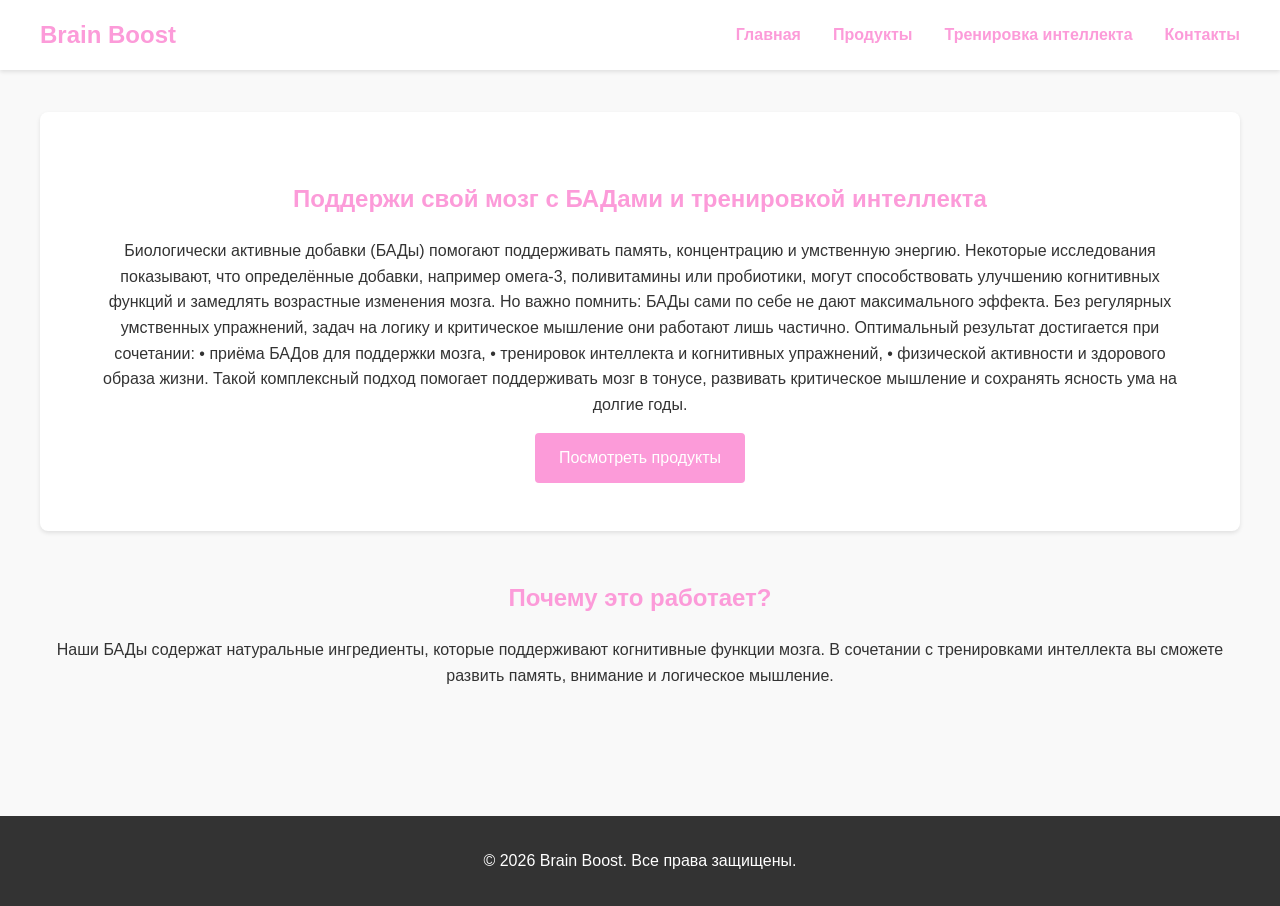
<file: index.html>
<!DOCTYPE html>
<html lang="ru">
<head>
    <meta charset="UTF-8">
    <meta name="viewport" content="width=device-width, initial-scale=1.0">
    <title>Brain Boost - БАДы и тренировка интеллекта</title>
    <link rel="stylesheet" href="style.css">
</head>
<body>
    <header>
        <nav>
            <div class="nav-container">
                <h1>Brain Boost</h1>
                <ul>
                    <li><a href="index.html">Главная</a></li>
                    <li><a href="products.html">Продукты</a></li>
                    <li><a href="training.html">Тренировка интеллекта</a></li>
                    <li><a href="contacts.html">Контакты</a></li>
                </ul>
            </div>
        </nav>
    </header>

    <main>
        <section id="hero">
            <h2>Поддержи свой мозг с БАДами и тренировкой интеллекта</h2>
            <p>Биологически активные добавки (БАДы) помогают поддерживать память, концентрацию и умственную энергию. Некоторые исследования показывают, что определённые добавки, например омега‑3, поливитамины или пробиотики, могут способствовать улучшению когнитивных функций и замедлять возрастные изменения мозга. Но важно помнить: БАДы сами по себе не дают максимального эффекта. Без регулярных умственных упражнений, задач на логику и критическое мышление они работают лишь частично. Оптимальный результат достигается при сочетании: • приёма БАДов для поддержки мозга, • тренировок интеллекта и когнитивных упражнений, • физической активности и здорового образа жизни. Такой комплексный подход помогает поддерживать мозг в тонусе, развивать критическое мышление и сохранять ясность ума на долгие годы.</p>
            <a href="products.html" class="btn">Посмотреть продукты</a>
        </section>

        <section id="about">
            <h2>Почему это работает?</h2>
            <p>Наши БАДы содержат натуральные ингредиенты, которые поддерживают когнитивные функции мозга. В сочетании с тренировками интеллекта вы сможете развить память, внимание и логическое мышление.</p>
        </section>
    </main>

    <footer>
        <p>&copy; 2026 Brain Boost. Все права защищены.</p>
    </footer>

    <script src="script.js"></script>
</body>
</html>
</file>
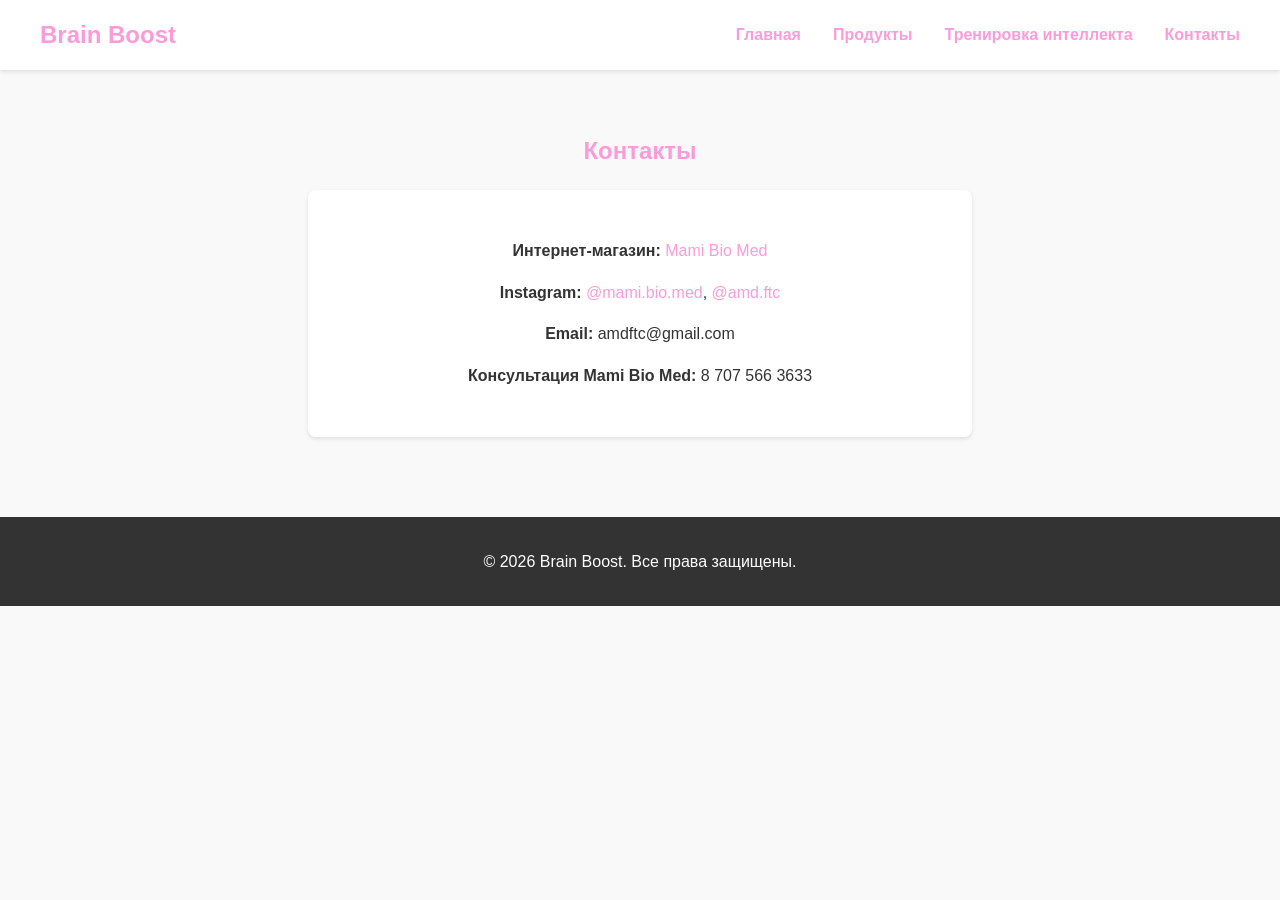
<file: contacts.html>
<!DOCTYPE html>
<html lang="ru">
<head>
    <meta charset="UTF-8">
    <meta name="viewport" content="width=device-width, initial-scale=1.0">
    <title>Контакты - Brain Boost</title>
    <link rel="stylesheet" href="style.css">
</head>
<body>
    <header>
        <nav>
            <div class="nav-container">
                <h1>Brain Boost</h1>
                <ul>
                    <li><a href="index.html">Главная</a></li>
                    <li><a href="products.html">Продукты</a></li>
                    <li><a href="training.html">Тренировка интеллекта</a></li>
                    <li><a href="contacts.html">Контакты</a></li>
                </ul>
            </div>
        </nav>
    </header>

    <main>
        <h2>Контакты</h2>
        <div class="contact-info">
            <p><strong>Интернет-магазин:</strong> <a href="https://mamibiomed.kz/?utm_source=ig&utm_medium=social&utm_content=link_in_bio&fbclid=PAdGRleAQ6535leHRuA2FlbQIxMQBzcnRjBmFwcF9pZA8xMjQwMjQ1NzQyODc0MTQAAadCOXR-ng93f2Jtij0pflbbprkejiNlpGNdF1drA9UhZ-2Az9vWyLY8pZ7CaA_aem_cY9lOgrxD-LnwDB-L5IBPg">Mami Bio Med</a></p>
            <p><strong>Instagram:</strong> <a href="https://instagram.com/mami.bio.med">@mami.bio.med</a>, <a href="https://instagram.com/amd.ftc">@amd.ftc</a></p>
            <p><strong>Email:</strong> amdftc@gmail.com</p>
            <p><strong>Консультация Mami Bio Med:</strong> 8 707 566 3633</p>
        </div>
    </main>

    <footer>
        <p>&copy; 2026 Brain Boost. Все права защищены.</p>
    </footer>

    <script src="script.js"></script>
</body>
</html>
</file>
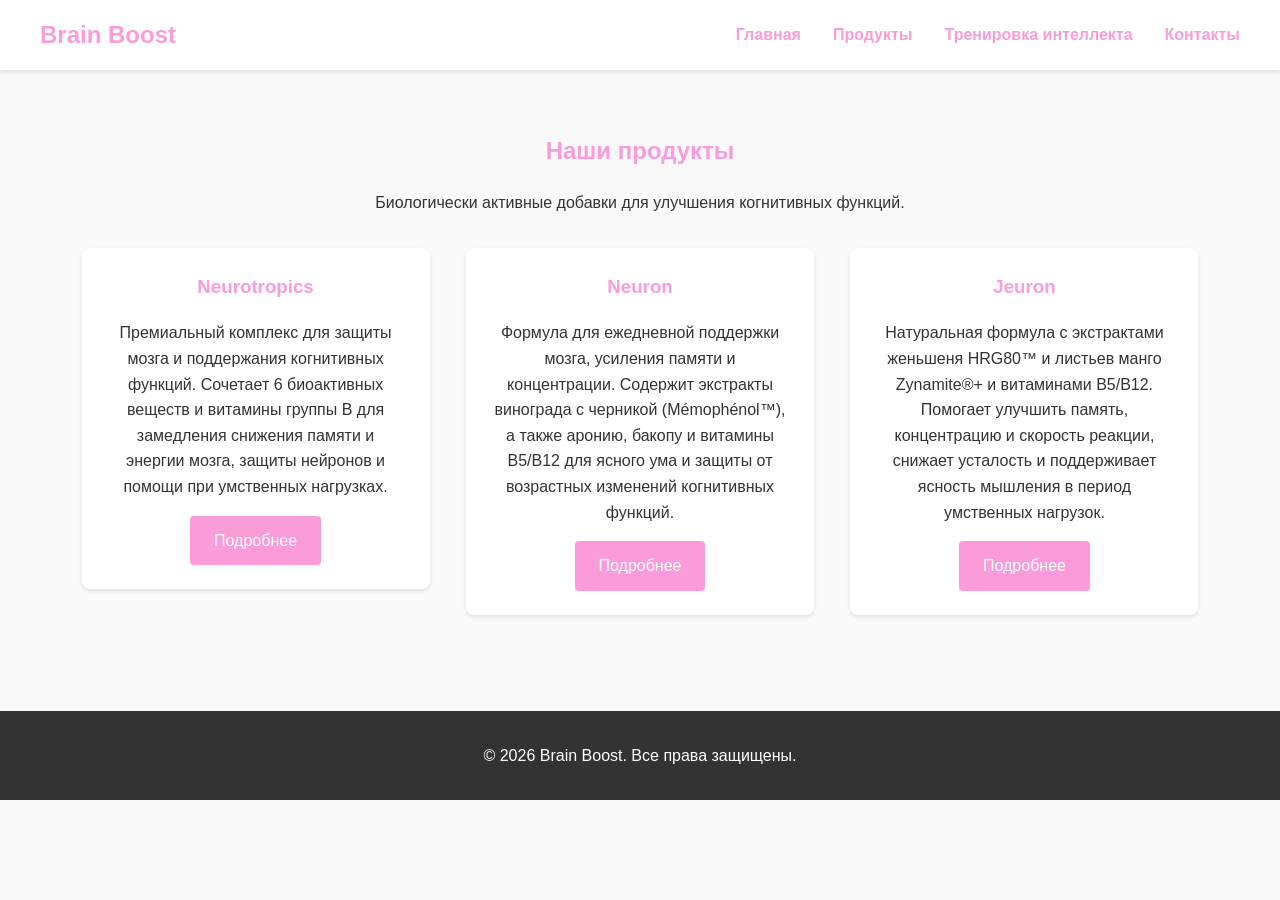
<file: products.html>
<!DOCTYPE html>
<html lang="ru">
<head>
    <meta charset="UTF-8">
    <meta name="viewport" content="width=device-width, initial-scale=1.0">
    <title>Продукты - Brain Boost</title>
    <link rel="stylesheet" href="style.css">
</head>
<body>
    <header>
        <nav>
            <div class="nav-container">
                <h1>Brain Boost</h1>
                <ul>
                    <li><a href="index.html">Главная</a></li>
                    <li><a href="products.html">Продукты</a></li>
                    <li><a href="training.html">Тренировка интеллекта</a></li>
                    <li><a href="contacts.html">Контакты</a></li>
                </ul>
            </div>
        </nav>
    </header>

    <main>
        <h2>Наши продукты</h2>
        <p>Биологически активные добавки для улучшения когнитивных функций.</p>

        <div class="products">
            <div class="product-card">
                <h3>Neurotropics</h3>
                <p>Премиальный комплекс для защиты мозга и поддержания когнитивных функций. Сочетает 6 биоактивных веществ и витамины группы B для замедления снижения памяти и энергии мозга, защиты нейронов и помощи при умственных нагрузках.</p>
                <a href="https://mamibiomed.kz" class="btn">Подробнее</a>
            </div>
            <div class="product-card">
                <h3>Neuron</h3>
                <p>Формула для ежедневной поддержки мозга, усиления памяти и концентрации. Содержит экстракты винограда с черникой (Mémophénol™), а также аронию, бакопу и витамины B5/B12 для ясного ума и защиты от возрастных изменений когнитивных функций.</p>
                <a href="https://mamibiomed.kz" class="btn">Подробнее</a>
            </div>
            <div class="product-card">
                <h3>Jeuron</h3>
                <p>Натуральная формула с экстрактами женьшеня HRG80™ и листьев манго Zynamite®+ и витаминами B5/B12. Помогает улучшить память, концентрацию и скорость реакции, снижает усталость и поддерживает ясность мышления в период умственных нагрузок.</p>
                <a href="https://mamibiomed.kz" class="btn">Подробнее</a>
            </div>
        </div>
    </main>

    <footer>
        <p>&copy; 2026 Brain Boost. Все права защищены.</p>
    </footer>

    <script src="script.js"></script>
</body>
</html>
</file>
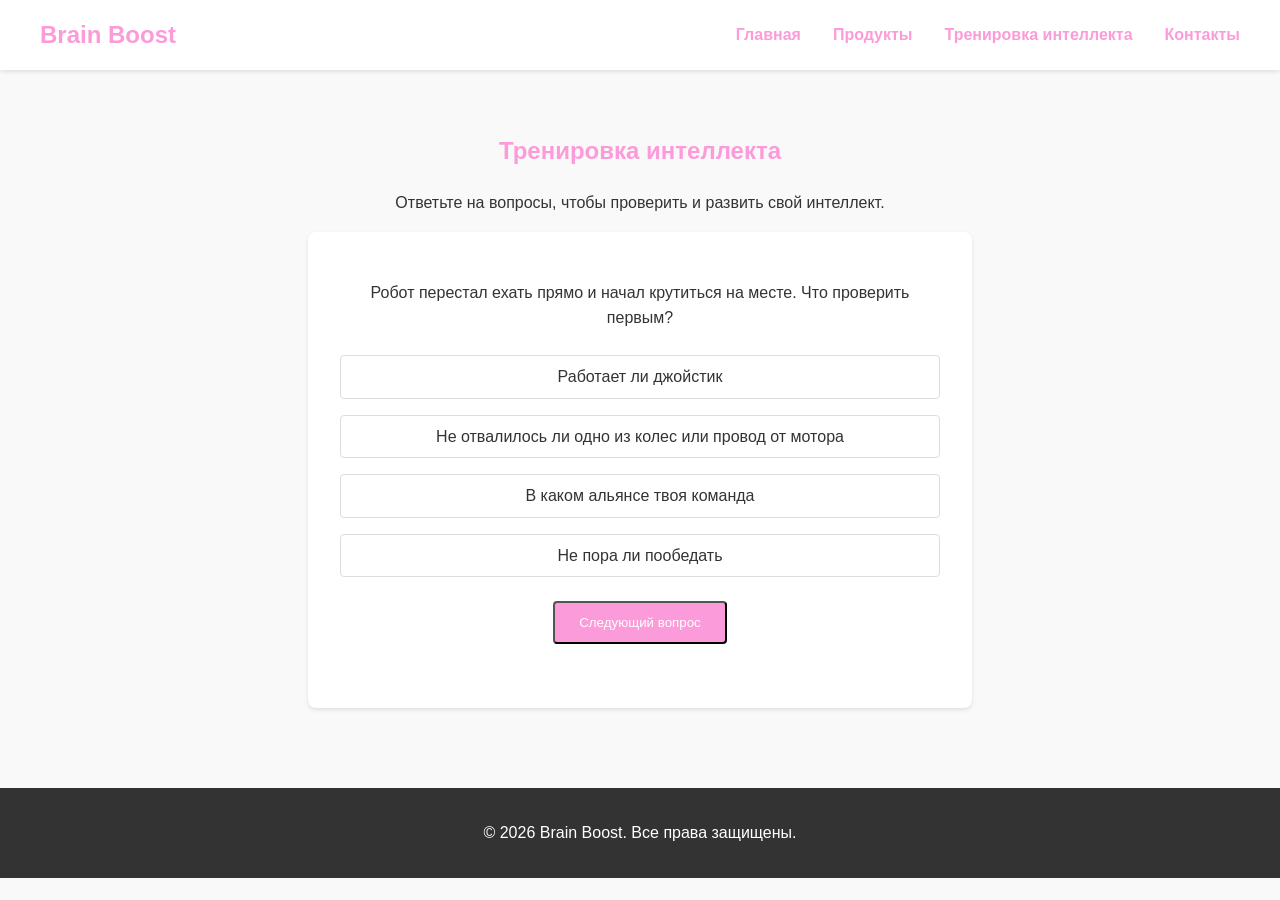
<file: training.html>
<!DOCTYPE html>
<html lang="ru">
<head>
    <meta charset="UTF-8">
    <meta name="viewport" content="width=device-width, initial-scale=1.0">
    <title>Тренировка интеллекта - Brain Boost</title>
    <link rel="stylesheet" href="style.css">
</head>
<body>
    <header>
        <nav>
            <div class="nav-container">
                <h1>Brain Boost</h1>
                <ul>
                    <li><a href="index.html">Главная</a></li>
                    <li><a href="products.html">Продукты</a></li>
                    <li><a href="training.html">Тренировка интеллекта</a></li>
                    <li><a href="contacts.html">Контакты</a></li>
                </ul>
            </div>
        </nav>
    </header>

    <main>
        <h2>Тренировка интеллекта</h2>
        <p>Ответьте на вопросы, чтобы проверить и развить свой интеллект.</p>

        <div class="quiz">
            <div id="question-container">
                <div class="question">
                    <p id="question-text">Вопрос 1: Какой цвет получается при смешивании красного и синего?</p>
                    <div class="options">
                        <div class="option" data-answer="wrong">Желтый</div>
                        <div class="option" data-answer="correct">Фиолетовый</div>
                        <div class="option" data-answer="wrong">Зеленый</div>
                        <div class="option" data-answer="wrong">Оранжевый</div>
                    </div>
                </div>
                <!-- Добавить еще вопросы -->
            </div>
            <button id="next-btn" class="btn">Следующий вопрос</button>
            <div id="result"></div>
        </div>
    </main>

    <footer>
        <p>&copy; 2026 Brain Boost. Все права защищены.</p>
    </footer>

    <script src="script.js"></script>
</body>
</html>
</file>
<file: style.css>
/* Общие стили */
body {
    font-family: Arial, sans-serif;
    margin: 0;
    padding: 0;
    background-color: #f9f9f9;
    color: #333;
    line-height: 1.6;
}

h1, h2, h3 {
    color: #fc9bd9;
}

a {
    color: #fc9bd9;
    text-decoration: none;
}

a:hover {
    text-decoration: underline;
}

/* Навигация */
nav {
    background-color: #fff;
    box-shadow: 0 2px 4px rgba(0,0,0,0.1);
    position: fixed;
    width: 100%;
    top: 0;
    z-index: 100;
}

.nav-container {
    max-width: 1200px;
    margin: 0 auto;
    display: flex;
    justify-content: space-between;
    align-items: center;
    padding: 1rem;
}

nav h1 {
    margin: 0;
    font-size: 1.5rem;
}

nav ul {
    list-style: none;
    display: flex;
    margin: 0;
    padding: 0;
}

nav li {
    margin-left: 2rem;
}

nav a {
    font-weight: bold;
}

/* Основной контент */
main {
    margin-top: 80px;
    max-width: 1200px;
    margin-left: auto;
    margin-right: auto;
    padding: 2rem;
    text-align: center;
}

section {
    margin-bottom: 3rem;
}

#hero {
    background-color: #fff;
    padding: 3rem;
    border-radius: 8px;
    box-shadow: 0 2px 4px rgba(0,0,0,0.1);
}

.btn {
    display: inline-block;
    background-color: #fc9bd9;
    color: #fff;
    padding: 0.75rem 1.5rem;
    border-radius: 4px;
    transition: background-color 0.3s;
}

.btn:hover {
    background-color: #e88bc8;
}

/* Карточки для продуктов */
.product-card {
    background-color: #fff;
    padding: 1.5rem;
    border-radius: 8px;
    box-shadow: 0 2px 4px rgba(0,0,0,0.1);
    margin: 1rem;
    display: inline-block;
    width: 300px;
    vertical-align: top;
}

.product-card h3 {
    margin-top: 0;
}

/* Тренировка */
.quiz {
    background-color: #fff;
    padding: 2rem;
    border-radius: 8px;
    box-shadow: 0 2px 4px rgba(0,0,0,0.1);
    max-width: 600px;
    margin: 0 auto;
}

.question {
    margin-bottom: 1rem;
}

.options {
    display: flex;
    flex-direction: column;
}

.option {
    margin: 0.5rem 0;
    padding: 0.5rem;
    border: 1px solid #ddd;
    border-radius: 4px;
    cursor: pointer;
    transition: background-color 0.3s;
}

.option:hover {
    background-color: #f0f0f0;
}

.option.selected {
    background-color: #fc9bd9;
    color: #fff;
}

.option.correct {
    background-color: #4CAF50;
    color: #fff;
    font-weight: bold;
}

.option.incorrect {
    background-color: #f44336;
    color: #fff;
}

#result {
    margin-top: 2rem;
    font-weight: bold;
}

/* Контакты */
.contact-info {
    background-color: #fff;
    padding: 2rem;
    border-radius: 8px;
    box-shadow: 0 2px 4px rgba(0,0,0,0.1);
    max-width: 600px;
    margin: 0 auto;
}

/* Футер */
footer {
    background-color: #333;
    color: #fff;
    text-align: center;
    padding: 1rem;
    margin-top: 3rem;
}

/* Адаптивность */
@media (max-width: 768px) {
    .nav-container {
        flex-direction: column;
    }

    nav ul {
        margin-top: 1rem;
    }

    nav li {
        margin-left: 0;
        margin-right: 1rem;
    }

    .product-card {
        width: 100%;
        margin: 1rem 0;
    }
}
</file>
